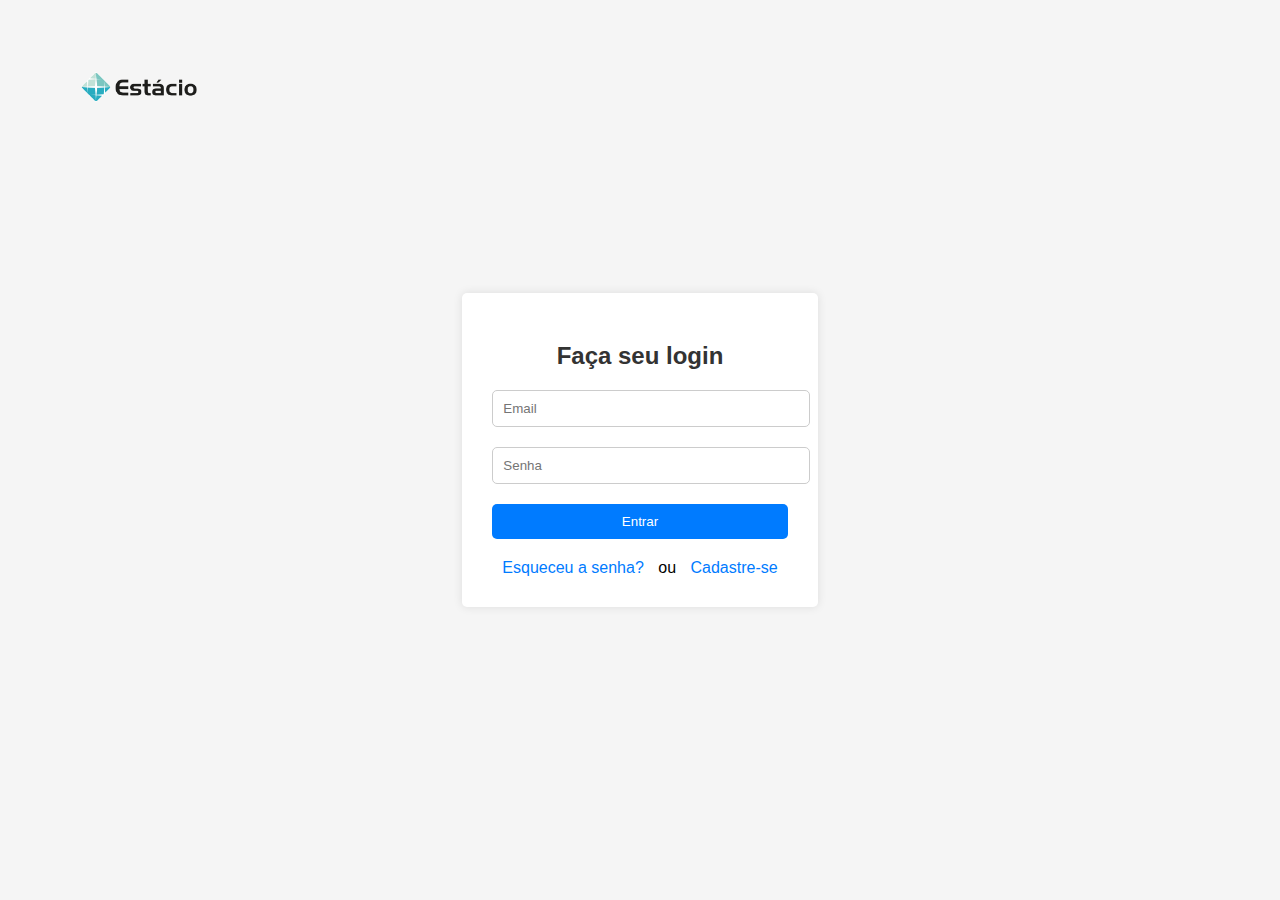
<file: index.html>
<!DOCTYPE html>
<html lang="pt-br">
<head>
    <meta charset="UTF-8">
    <meta name="viewport" content="width=device-width, initial-scale=1.0">
    <title>Login - Estácio</title>
    
    <link rel="stylesheet" href="./style.css">
    <link rel="stylesheet" href="./style2.css">
    <link rel="stylesheet" href="./index.html">
   <link rel="stylesheet" href="./outra.html">
  <link rel="stylesheet" href="./style3.css">
    <link rel="stylesheet" href="./menu.html">
</head>
<body>
    <div class="login-container">
        <div class="logo">
            <img src="./img/logo.png.png" alt="Logo Estácio">
        </div>
        <h2>Faça seu login</h2>
        <form>
            <div class="input-group">
                <input type="email" id="email" name="email" placeholder="Email" required>
            </div>
            <div class="input-group">
                <input type="password" id="senha" name="senha" placeholder="Senha" required>
            </div>
            <button type="submit">Entrar</button>
        </form>
        <div class="info">
            <a href="menu.html">Esqueceu a senha?</a>
            <span>ou</span>
            <a href="#">Cadastre-se</a>
        </div>
    </div>
</body>
</html>
</file>
<file: style.css>
.header-nav { 

    background:#ffffff; 
    width:100%; 
    float:left;
    position: fixed;
    top: 0;
    left: 0;
    z-index: 1;
  
  }
  
  .navbar {
  
    width: 100%;
    box-shadow: 0 1px 4px rgb(146 161 176 / 15%);
  
  }
  
  .nav-container {
  
    display: flex;
    justify-content: space-between;
    align-items: center;
    height: 70px;
  
  }
  
  .navbar .menu-items {
    display: flex;
  }
  
  .navbar .nav-container li {
    list-style: none;
  }
  
  .navbar .nav-container a {
    text-decoration: none;
    color: #0e2431;
    font-weight: 500;
    font-size: 1.2rem;
    padding: 0.7rem;
  }
  
  .navbar .nav-container a:hover{
      font-weight: bolder;
  }
  
  .nav-container {
    display: block;
    position: relative;
    height: 70px;
  }
  
  .nav-container .checkbox {
    position: absolute;
    display: block;
    height: 32px;
    width: 32px;
    top: 23px;
    right: 5%;
    z-index: 5;
    opacity: 0;
    cursor: pointer;
  }
  
  .nav-container .hamburger-lines {
    display: block;
    height: 26px;
    width: 32px;
    position: absolute;
    top: 23px;
    right: 5%;
    z-index: 2;
    display: flex;
    flex-direction: column;
    justify-content: space-between;
  }
  
  .nav-container .hamburger-lines .line {
    display: block;
    height: 4px;
    width: 100%;
    border-radius: 10px;
    background: #0e2431;
  }
  
  .nav-container .hamburger-lines .line1 {
    transform-origin: 0% 0%;
    transition: transform 0.4s ease-in-out;
  }
  
  .nav-container .hamburger-lines .line2 {
    transition: transform 0.2s ease-in-out;
  }
  
  .nav-container .hamburger-lines .line3 {
    transform-origin: 0% 100%;
    transition: transform 0.4s ease-in-out;
  }
  
  .navbar .menu-items {
  
    padding-top: 120px;
    background-color: #ffffff;
    position: fixed;
    z-index: 1;
    height: 100vh;
    width: 100%;
    transform: translate(-150%);
    display: flex;
    flex-direction: column;
    transition: transform 0.5s ease-in-out;
    text-align: center;
  
  }
  
  .navbar .menu-items li {
    margin-bottom: 1.2rem;
    font-size: 1.5rem;
    font-weight: 500;
  }
  
  .logo {
  
    position: absolute;
    top: 12px;
    left: 5%;
    font-size: 1em;
    color: #0e2431;
    z-index:2;
  
  }
  
  .nav-container input[type="checkbox"]:checked ~ .menu-items {
    transform: translateX(0);
  }
  
  .nav-container input[type="checkbox"]:checked ~ .hamburger-lines .line1 {
    transform: rotate(45deg);
  }
  
  .nav-container input[type="checkbox"]:checked ~ .hamburger-lines .line2 {
    transform: scaleY(0);
  }
  
  .nav-container input[type="checkbox"]:checked ~ .hamburger-lines .line3 {
    transform: rotate(-45deg);
  }

  .imagem {
    background-size: cover;
    background-repeat: no-repeat;
    background-position: top;
  }

  .lista {
    color: black;
  padding-bottom: 500px;
  margin: 20px;
  }

  .carteirinha {
    background-size: cover;
    background-repeat: no-repeat;
    background-position: top;
    text-align: center;
    padding-top: 300px;
  }

  .Requerimentos {
    text-align: left;
    margin-right: 25px;
    margin-top: 25px;
    border: 1px color;

    text-size-adjust: 2px;
    background-size: 5px;

 
    
    position: absolute;
    top: 250px;
    left: 10%;
    font-size: 7px;
    color: #0e2431;
    z-index:2;

    border-radius: 1px solid blue;
    background-color white; 
border:0.5px solid rgb(0, 204, 255); 
padding: px;

}

.Acesso {
  text-align: left;
  margin-right: 25px;
  margin-top: 25px;
  border: 1px color;
  font-size: 25px;
 
  
  position: absolute;
  top: 200px;
  left: 20%;
  font-size: 1em;
  color: #0e2431;
  z-index:2;
  text-align: center;
}

.item1 {
  text-decoration: underline;
  text-shadow: blue;
  color: blue;
  
  
}

.Financeiro {
  text-align: left;
  margin-right: 25px;
  margin-top: 25px;
  border: 1px color;
  font-size: 5px;
  text-size-adjust: 1px;
  
  position: absolute;
  top: 450px;
  left: 10%;
  font-size: 7px;
  color: #0e2431;
  z-index:2;
  text-align: center;
  border-radius: 1px solid blue;
  background-color white; 
  border:0.5px solid rgb(0, 204, 255); 
padding: 5px;
}

.home1 {
color: gray;
}

@media (min-width:768) and (max-width:414px){

}
</file>
<file: style2.css>
/* styles.css */

body {
    font-family: Arial, sans-serif;
    margin: 0;
    padding: 0;
    display: flex;
    justify-content: center;
    align-items: center;
    height: 100vh;
    background-color: #f5f5f5;
}

.login-container {
    background-color: #fff;
    padding: 30px;
    border-radius: 5px;
    box-shadow: 0px 0px 10px rgba(0, 0, 0, 0.1);
    text-align: center;
    max-width: 350px;
}

.logo img {
    width: 150px;
    margin-bottom: 20px;
}

h2 {
    margin-bottom: 20px;
    color: #333;
}

.input-group {
    margin-bottom: 20px;
}

.input-group input {
    width: 100%;
    padding: 10px;
    border-radius: 5px;
    border: 1px solid #ccc;
}

button {
    width: 100%;
    padding: 10px;
    border: none;
    border-radius: 5px;
    background-color: #007bff;
    color: #fff;
    cursor: pointer;
    transition: background-color 0.3s;
}

button:hover {
    background-color: #0056b3;
}

.info {
    margin-top: 20px;
}

.info a {
    text-decoration: none;
    color: #007bff;
    margin: 0 10px;
}

.info a:hover {
    text-decoration: underline;
}


.Requerimentos {
    text-align: left;
    padding: 10px;
    border: 1px color( red );
}
</file>
<file: style3.css>
.header-nav { 

    background:#ffffff; 
    width:100%; 
    float:left;
    position: fixed;
    top: 0;
    left: 0;
    z-index: 1;
  
  }
  
  .navbar {
  
    width: 100%;
    box-shadow: 0 1px 4px rgb(146 161 176 / 15%);
  
  }
  
  .nav-container {
  
    display: flex;
    justify-content: space-between;
    align-items: center;
    height: 70px;
  
  }
  
  .navbar .menu-items {
    display: flex;
  }
  
  .navbar .nav-container li {
    list-style: none;
  }
  
  .navbar .nav-container a {
    text-decoration: none;
    color: #0e2431;
    font-weight: 500;
    font-size: 1.2rem;
    padding: 0.7rem;
  }
  
  .navbar .nav-container a:hover{
      font-weight: bolder;
  }
  
  .nav-container {
    display: block;
    position: relative;
    height: 70px;
  }
  
  .nav-container .checkbox {
    position: absolute;
    display: block;
    height: 32px;
    width: 32px;
    top: 23px;
    right: 5%;
    z-index: 5;
    opacity: 0;
    cursor: pointer;
  }
  
  .nav-container .hamburger-lines {
    display: block;
    height: 26px;
    width: 32px;
    position: absolute;
    top: 23px;
    right: 5%;
    z-index: 2;
    display: flex;
    flex-direction: column;
    justify-content: space-between;
  }
  
  .nav-container .hamburger-lines .line {
    display: block;
    height: 4px;
    width: 100%;
    border-radius: 10px;
    background: #0e2431;
  }
  
  .nav-container .hamburger-lines .line1 {
    transform-origin: 0% 0%;
    transition: transform 0.4s ease-in-out;
  }
  
  .nav-container .hamburger-lines .line2 {
    transition: transform 0.2s ease-in-out;
  }
  
  .nav-container .hamburger-lines .line3 {
    transform-origin: 0% 100%;
    transition: transform 0.4s ease-in-out;
  }
  
  .navbar .menu-items {
  
    padding-top: 120px;
    background-color: #ffffff;
    position: fixed;
    z-index: 1;
    height: 100vh;
    width: 100%;
    transform: translate(-150%);
    display: flex;
    flex-direction: column;
    transition: transform 0.5s ease-in-out;
    text-align: center;
  
  }
  
  .navbar .menu-items li {
    margin-bottom: 1.2rem;
    font-size: 1.5rem;
    font-weight: 500;
  }
  
  .logo {
  
    position: absolute;
    top: 12px;
    left: 5%;
    font-size: 1em;
    color: #0e2431;
    z-index:2;
  
  }
  
  .nav-container input[type="checkbox"]:checked ~ .menu-items {
    transform: translateX(0);
  }
  
  .nav-container input[type="checkbox"]:checked ~ .hamburger-lines .line1 {
    transform: rotate(45deg);
  }
  
  .nav-container input[type="checkbox"]:checked ~ .hamburger-lines .line2 {
    transform: scaleY(0);
  }
  
  .nav-container input[type="checkbox"]:checked ~ .hamburger-lines .line3 {
    transform: rotate(-45deg);
  }

  .imagem {
    background-size: cover;
    background-repeat: no-repeat;
    background-position: top;
    margin-bottom: 500;
margin-bottom: 50;
    padding-top: 500px;
  }


  @media(max-width:414px){

  }
  
  @media(max-width:768px){

  }
</file>
